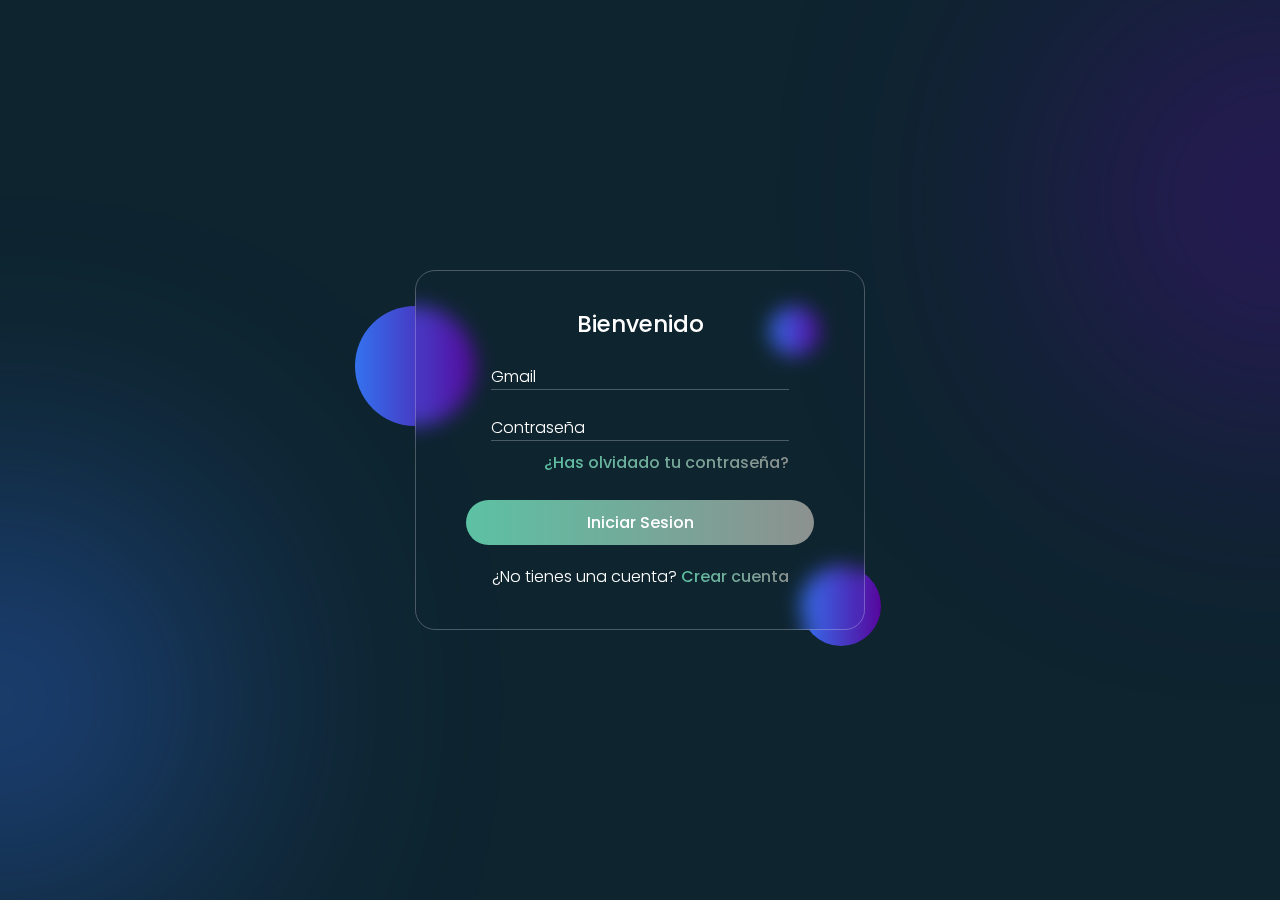
<file: entrar/login.html>
<!DOCTYPE html>
<html lang="es">
<head>
    <meta charset="UTF-8">
    <meta http-equiv="X-UA-Compatible" content="IE=edge">
    <meta name="viewport" content="width=device-width, initial-scale=1.0">
    <title>Login</title>
    <link rel="stylesheet" href="../css/estilos.css">
</head>
<body>
    <section class="form-main">
        <div class="form-content">
            <div class="circle-1"></div>
            <div class="circle-2"></div>
            <div class="circle-3"></div>
            <div class="box">
                <h3>Bienvenido</h3>
                <form id="login-form" method="POST" action="">
                    <div class="input-box">
                        <input type="email" placeholder="Gmail" class="input-control" name="email">
                    </div>
                    <div class="input-box">
                        <input type="password" placeholder="Contraseña" class="input-control" name="password">
                        <div class="input-link">
                            <a href="recuperar.html" class="gradient-text">¿Has olvidado tu contraseña?</a>
                        </div>
                    </div>
                    <button type="submit" id="login-button" class="button">Iniciar sesion</button>
                </form>                
                <p>¿No tienes una cuenta? <a href="signup.html" class="gradient-text">Crear cuenta</a></p>
                <div class="error-messsage"></div>
            </div>
        </div>
    </section>
</body>
<script src="script.js"></script>
</html>
</file>
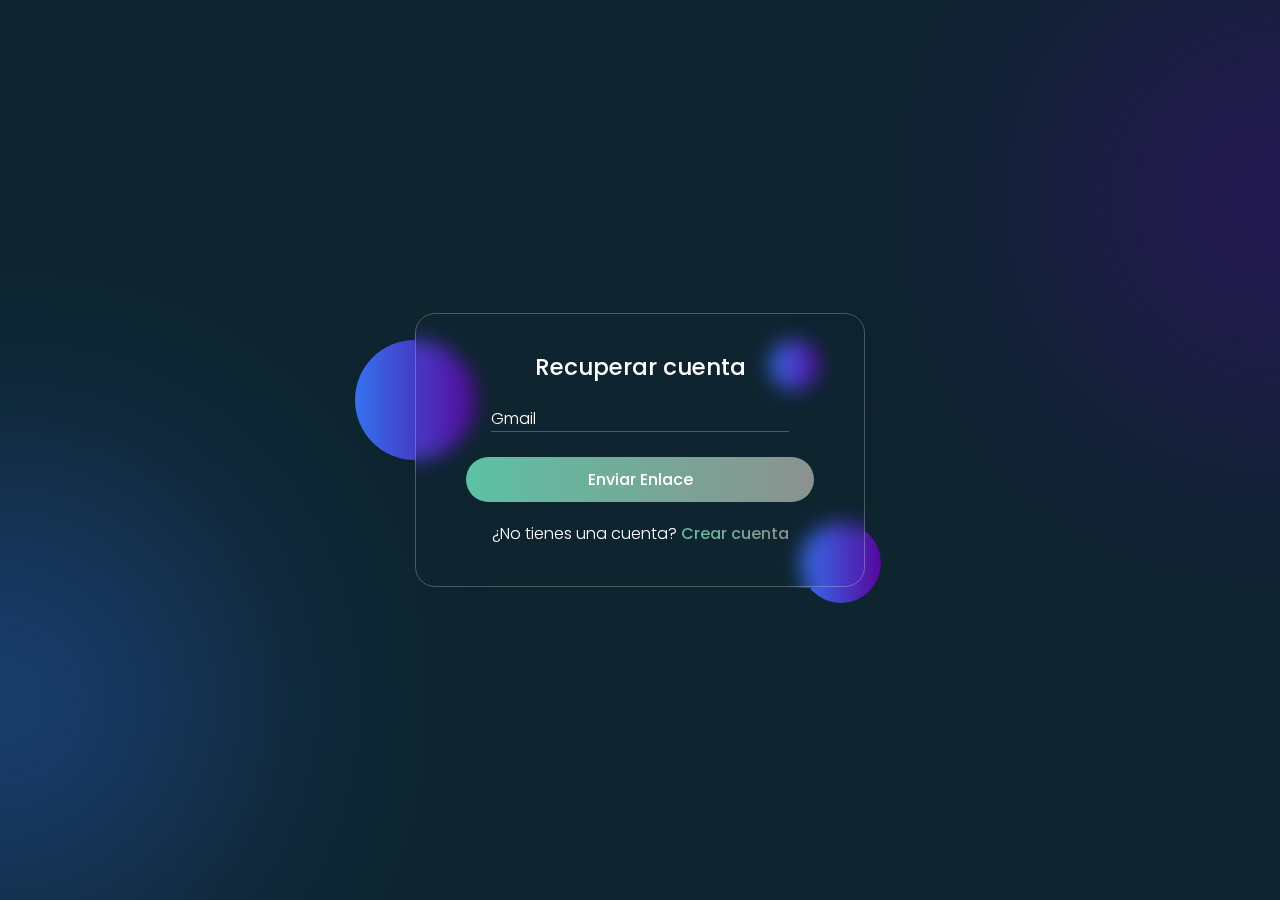
<file: entrar/recuperar.html>
<!DOCTYPE html>
<html lang="es">
<head>
    <meta charset="UTF-8">
    <meta http-equiv="X-UA-Compatible" content="IE=edge">
    <meta name="viewport" content="width=device-width, initial-scale=1.0">
    <title>Contraseña olvidada</title>
    <link rel="stylesheet" href="../css/estilos.css">
</head>
<body>
    <section class="form-main">
        <div class="form-content">
            <div class="circle-1"></div>
            <div class="circle-2"></div>
            <div class="circle-3"></div>
            <div class="box">
                <h3>Recuperar cuenta</h3>
                <form action="#">
                    <div class="input-box">
                        <input type="email" placeholder="Gmail" class="input-control">
                    </div>
                    <button type="submit" class="button">Enviar enlace</button>
                </form>
                <p>¿No tienes una cuenta? <a href="signup.html" class="gradient-text">Crear cuenta</a></p>
            </div>
        </div>
    </section>
</body>
</html>
</file>
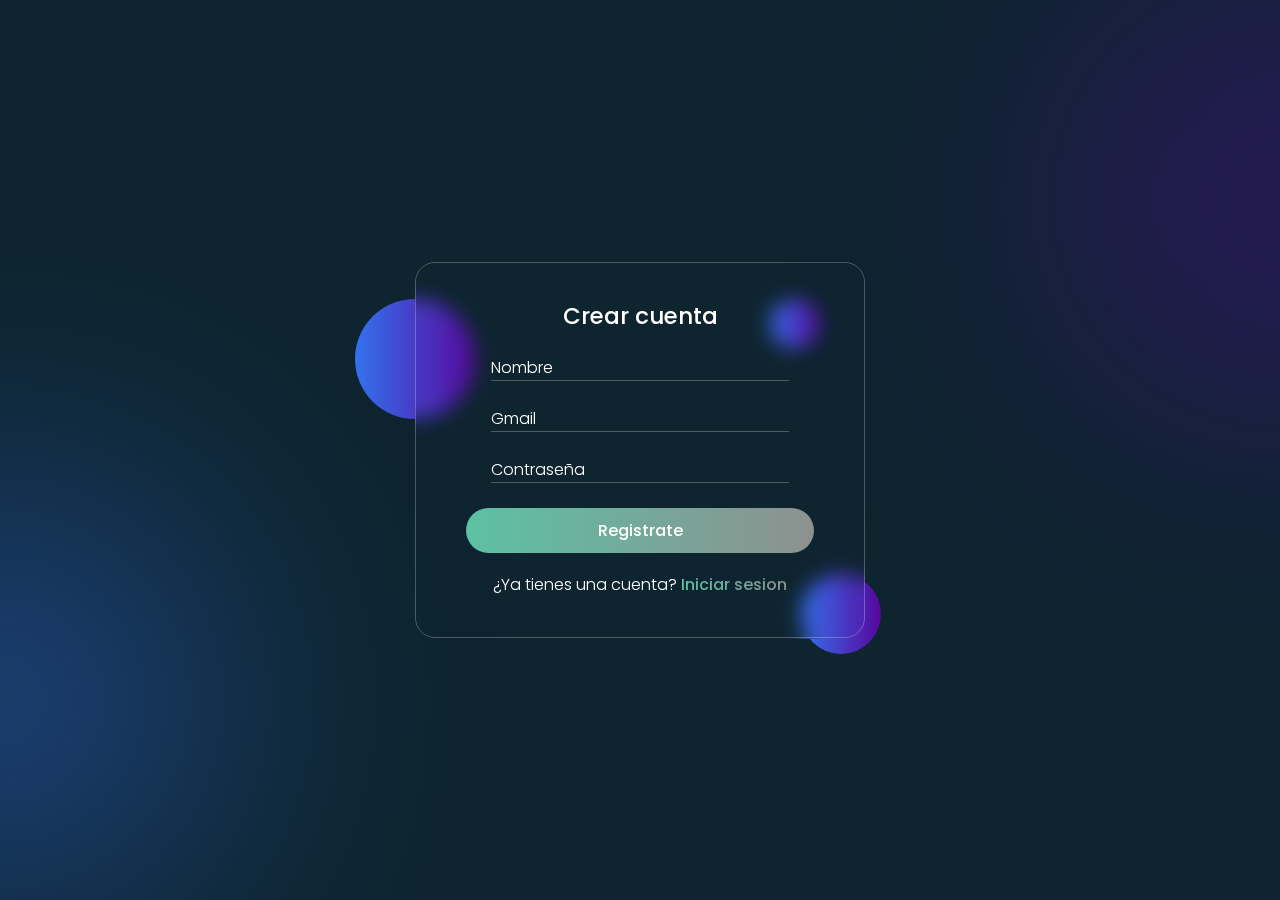
<file: entrar/signup.html>
<!DOCTYPE html>
<html lang="es">
<head>
    <meta charset="UTF-8">
    <meta http-equiv="X-UA-Compatible" content="IE=edge">
    <meta name="viewport" content="width=device-width, initial-scale=1.0">
    <title>Registrarse</title>
    <link rel="stylesheet" href="../css/estilos.css">
</head>
<body>
    <section class="form-main">
        <div class="form-content">
            <div class="circle-1"></div>
            <div class="circle-2"></div>
            <div class="circle-3"></div>
            <div class="box">
                <h3>Crear cuenta</h3>
                <form id="signup-form" method="POST" action="./signup.php">
                    <div class="input-box">
                        <input type="text" placeholder="Nombre" class="input-control" name="username" required>
                    </div>
                    <div class="input-box">
                        <input type="email" placeholder="Gmail" class="input-control" name="email" required>
                    </div>
                    <div class="input-box">
                        <input type="password" placeholder="Contraseña" class="input-control" name="password" required>
                    </div>
                    <button type="submit" class="button" name="submit">Registrate</button>
                </form>
                <p>¿Ya tienes una cuenta? <a href="login.html" class="gradient-text">Iniciar sesion</a></p>
            </div>
        </div>
    </section>
</body>
</html>
</file>
<file: css/estilos.css>
@import url('https://fonts.googleapis.com/css2?family=Poppins:wght@300;400;500;600;700&display=swap');

:root {
    --green: hsl(162, 45%, 56%);
    --lead: hsl(162, 2%, 56%);
    --blue: hsl(220, 85%, 57%);
    --violet: hsl(272, 92%, 32%);
    --tex-white: hsl(0, 0%, 100%);
    --text-light-gray: hsl(0, 0%, 100%);
    --body-bg-color: hsl(200, 54%, 12%);
    --glass-bg-color: hsla(0, 0%, 100%, 0.05);
    --border-color: hsla(0, 0%, 100%, 0.25);
    --blur: blur(10px);
    --button-hover-color: hsla(0, 0%, 0%, 0.3);
}

* {
    margin: 0;
    padding: 0;
    box-sizing: border-box;
}

body {
    background-color: var(--body-bg-color);
    color: var(--text-light-gray);
    font-family: 'Poppins', sans-serif;
    font-weight: 300;
    font-size: 16px;
    line-height: 1.5;
    overflow-x: hidden;
}

body::after,
body::before {
    content: '';
    position: fixed;
    height: 400px;
    width: 400px;
    border-radius: 50%;
    z-index: -1;
    filter: blur(150px);
    opacity: 0.5;
}

body::before {
    background-color: var(--blue);
    left: 0;
    bottom: 0;
    transform: translate(-50%);
}

body::after {
    background-color: var(--violet);
    right: 0;
    top: 0;
    transform: translate(50%);
}

.box a {
    text-decoration: none;
    font-weight: 500;
    display: inline-block;
}

.gradient-text {
    background: linear-gradient(to right, var(--green), var(--lead));
    -webkit-background-clip: text;
    background-clip: text;
    color: transparent;
}

.form-main {
    min-height: 100vh;
    padding: 60px 15px;
    display: flex;
    align-items: center;
    justify-content: center;
    overflow: hidden;
}

.form-content {
    width: 100%;
    max-width: 450px;
    position: relative;
    z-index: 1;
}

.form-content .circle-1,
.form-content .circle-2,
.form-content .circle-3 {
    position: absolute;
    background: linear-gradient(to right, var(--blue), var(--violet));
    border-radius: 50%;
    z-index: -1;
}

.form-content .circle-1 {
    height: 120px;
    width: 120px;
    left: 0;
    top: 10%;
    transform: translateX(-50%);
}

.form-content .circle-2 {
    height: 80px;
    width: 80px;
    right: 0;
    bottom: 0;
    transform: translate(20%, 20%);
}

.form-content .circle-3 {
    height: 50px;
    width: 50px;
    right: 10%;
    top: 10%;
}

.form-content .box {
    border-color: var(--glass-bg-color);
    border: 1px solid var(--border-color);
    padding: 40px 50px;
    border-radius: 20px;
    backdrop-filter: var(--blur);
}

.form-content h3 {
    font-size: 23px;
    text-align: center;
    line-height: 1.2;
    color: var(--tex-white);
    font-weight: 500;
}

.form-content form {
    margin: 25px 0 20px; 
}

.form-content .input-box {
    margin: 25px;
}

.form-content ::placeholder {
    color: inherit;
    opacity: 1;
}

.form-content .input-control {
    display: block;
    height: 45;
    width: 100%;
    background-color: transparent;
    border: none;
    border-bottom: 1px solid var(--border-color);
    color: inherit;
    font-weight: inherit;
    font-family: inherit;
    font-size: 16px
}

.form-content .input-control:focus {
    outline: none;
}

.form-content .input-link {
    margin-top: 10px;
    text-align: right;
}

.form-content .button {
    height: 45px;
    width: 100%;
    font-size: 16px;
    font-weight: 500;
    text-transform: capitalize;
    font-family: inherit;
    cursor: pointer;
    border-radius: 25px;
    user-select: none;
    background: linear-gradient(to right, var(--green), var(--lead));
    border: none;
    color: var(--tex-white);
    position: relative;
    z-index: 1;
    overflow: hidden;
}

.form-content .button::before {
    content: '';
    position: absolute;
    left: 0;
    top: 0;
    height: 100%;
    width: 100%;
    transition: background-color 0.5s ease;
    z-index: -1;
}

.form-content .button:hover::before {
    background-color: var(--button-hover-color);
}
.form-content p {
    text-align: center;
}

@media(max-width: 575px) {
    body::after
    body::before {
        height: 250px;
        width: 250px;
        filter: blur(100px);
    }
    .form-content .box {
        padding: 30px;
    }
    .form-content h3 {
        font-size: 24px;
    }
}
</file>
